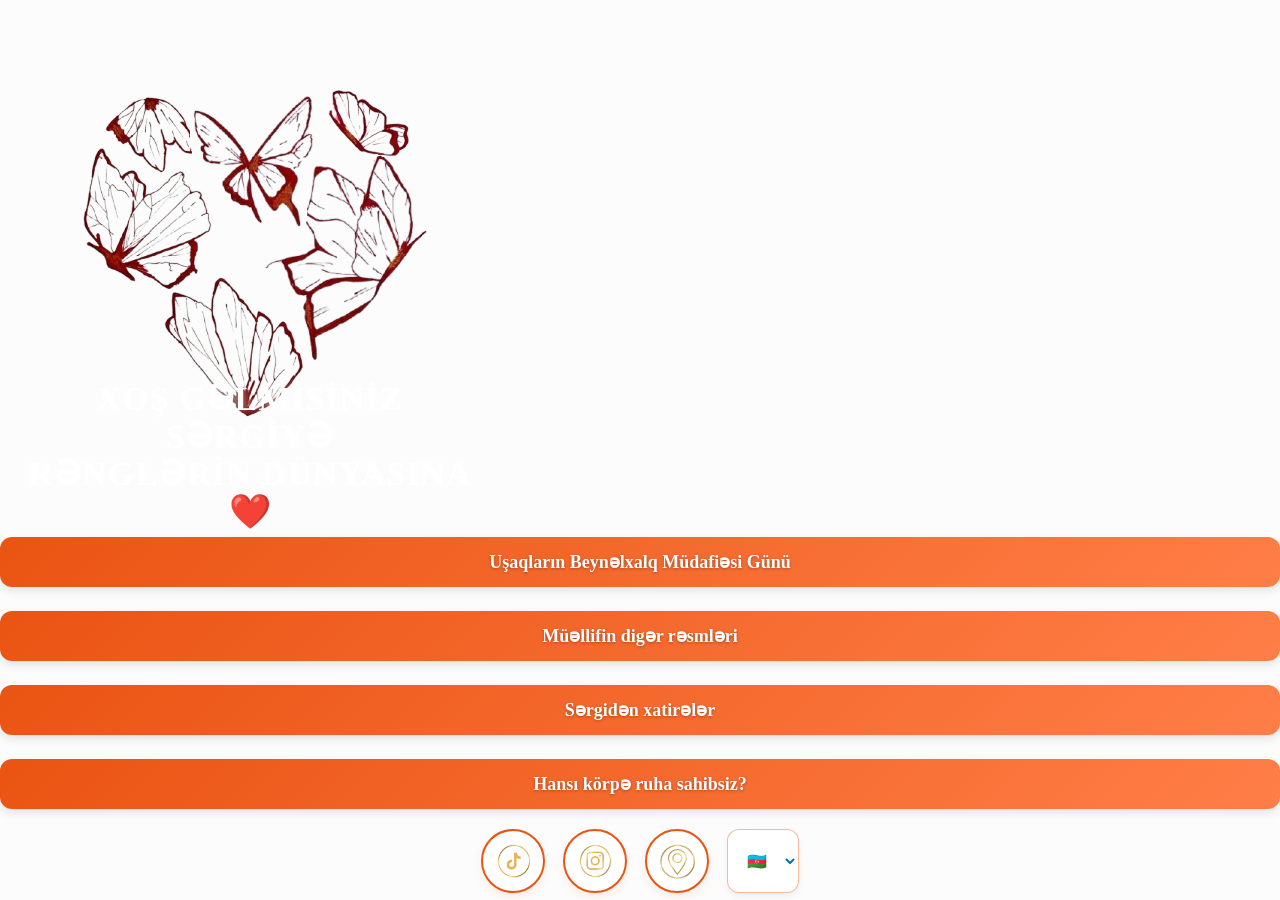
<file: index.html>
<!DOCTYPE html>
<html lang="az">
<head>
<meta charset="UTF-8">
<meta name="viewport" content="width=device-width, initial-scale=1.0">

<title>X.M</title>

<link href="https://fonts.googleapis.com/css2?family=Poppins:wght@400;700&display=swap" rel="stylesheet">
  <link rel="stylesheet" href="style.css">

</head>

<body>

<div class="container">

    <div class="heart h1"><img src="heart1.png" alt=""></div>
    <div class="heart h2"><img src="heart2.png" alt=""></div>
    <div class="heart h3"><img src="heart3.png" alt=""></div>
    <div class="heart h4"><img src="heart4.png" alt=""></div>
    <div class="heart h5"><img src="heart5.png" alt=""></div>
    <div class="heart h6"><img src="heart6.png" alt=""></div>

    <div class="text">
        <h1>Xoş gəlmisiniz<br>Sərgiyə<br>Rənglərin Dünyasına ❤️</h1>
    </div>

</div>

</div>
</div>

<div class="buttons">

<a href="iyun.html">
<button id="btn1">Uşaqların Beynəlxalq Müdafiəsi Günü</button>
</a>

<a href="muelif.html">
<button id="btn2">Müəllif haqqında</button>
</a>

<a href="xatireler.html">
<button id="btn3">Sərgidən xatirələr</button>
</a>

<a href="korpe.html">
<button id="btn4">Hansı körpə ruha sahibsiz?</button>
</a>

</div>

<div class="socials">

<a href="https://www.tiktok.com/@xayala.art?_r=1&_t=ZS-96BknG76rFV" target="_blank">
<img src="tiktok.png" alt="">
</a>

<a href="https://www.instagram.com/xayala.art?igsh=OG1kZXZlaGgyNGhz" target="_blank">
<img src="instagram.png" alt="">
</a>

<a href="https://maps.google.com/?q=Ata+Holding+Marneuli" target="_blank">
<img src="map.png" alt="">
</a>

<select id="langSelect"></select>

</div>

<script>

const languages = [
  { code: "az", flag: "🇦🇿" },
  { code: "en", flag: "🇬🇧" },
  { code: "ru", flag: "🇷🇺" },
  { code: "ge", flag: "🇬🇪" },
  { code: "hy", flag: "🇦🇲" }
];

const translations = {
  
  az: {
    title: "Geri Sayım",
    days: "Gün",
    hours: "Saat",
    minutes: "Dəqiqə",
    seconds: "Saniyə",
    
    btn1: "Uşaqların Beynəlxalq Müdafiəsi Günü",
    btn2: "Müəllifin digər rəsmləri",
    btn3: "Sərgidən xatirələr",
    btn4: "Hansı körpə ruha sahibsiz?"
  },
  
  en: {
    title: "Countdown",
    days: "Days",
    hours: "Hours",
    minutes: "Minutes",
    seconds: "Seconds",
    
    btn1: "International Children's Day",
    btn2: "Other artworks by the author",
    btn3: "Memories from the exhibition",
    btn4: "Which child spirit do you have?"
  },
  
  ru: {
    title: "Обратный отсчёт",
    days: "Дни",
    hours: "Часы",
    minutes: "Минуты",
    seconds: "Секунды",
    
    btn1: "Международный день защиты детей",
    btn2: "Другие работы автора",
    btn3: "Воспоминания с выставки",
    btn4: "Какой у тебя детский дух?"
  },
  
  ge: {
    title: "უკუთვლა",
    days: "დღე",
    hours: "საათი",
    minutes: "წუთი",
    seconds: "წამი",
    
    btn1: "ბავშვთა დაცვის საერთაშორისო დღე",
    btn2: "ავტორის სხვა ნამუშევრები",
    btn3: "გამოფენის მოგონებები",
    btn4: "რომელი ბავშვური სული გაქვს?"
  },
  
  hy: {
    title: "Հետհաշվարկ",
    days: "Օր",
    hours: "Ժամ",
    minutes: "Րոպե",
    seconds: "Վայրկյան",
    
    btn1: "Երեխաների պաշտպանության միջազգային օր",
    btn2: "Հեղինակի այլ նկարները",
    btn3: "Հիշողություններ ցուցահանդեսից",
    btn4: "Ի՞նչ մանկական հոգի ունես"
  }
  
};
const select = document.getElementById("langSelect");

languages.forEach(lang => {

  const option = document.createElement("option");

  option.value = lang.code;
  option.textContent = lang.flag;

  select.appendChild(option);

});

let savedLang = localStorage.getItem("lang") || "az";

if(!translations[savedLang]){
  savedLang = "az";
}

select.value = savedLang;

loadLanguage(savedLang);

select.addEventListener("change", () => {

  localStorage.setItem("lang", select.value);

  loadLanguage(select.value);

});

function loadLanguage(lang){

  
  document.getElementById("btn1").textContent =
  translations[lang].btn1;

  document.getElementById("btn2").textContent =
  translations[lang].btn2;

  document.getElementById("btn3").textContent =
  translations[lang].btn3;

  document.getElementById("btn4").textContent =
  translations[lang].btn4;

}
  
</script>

</body>
</html>
</file>
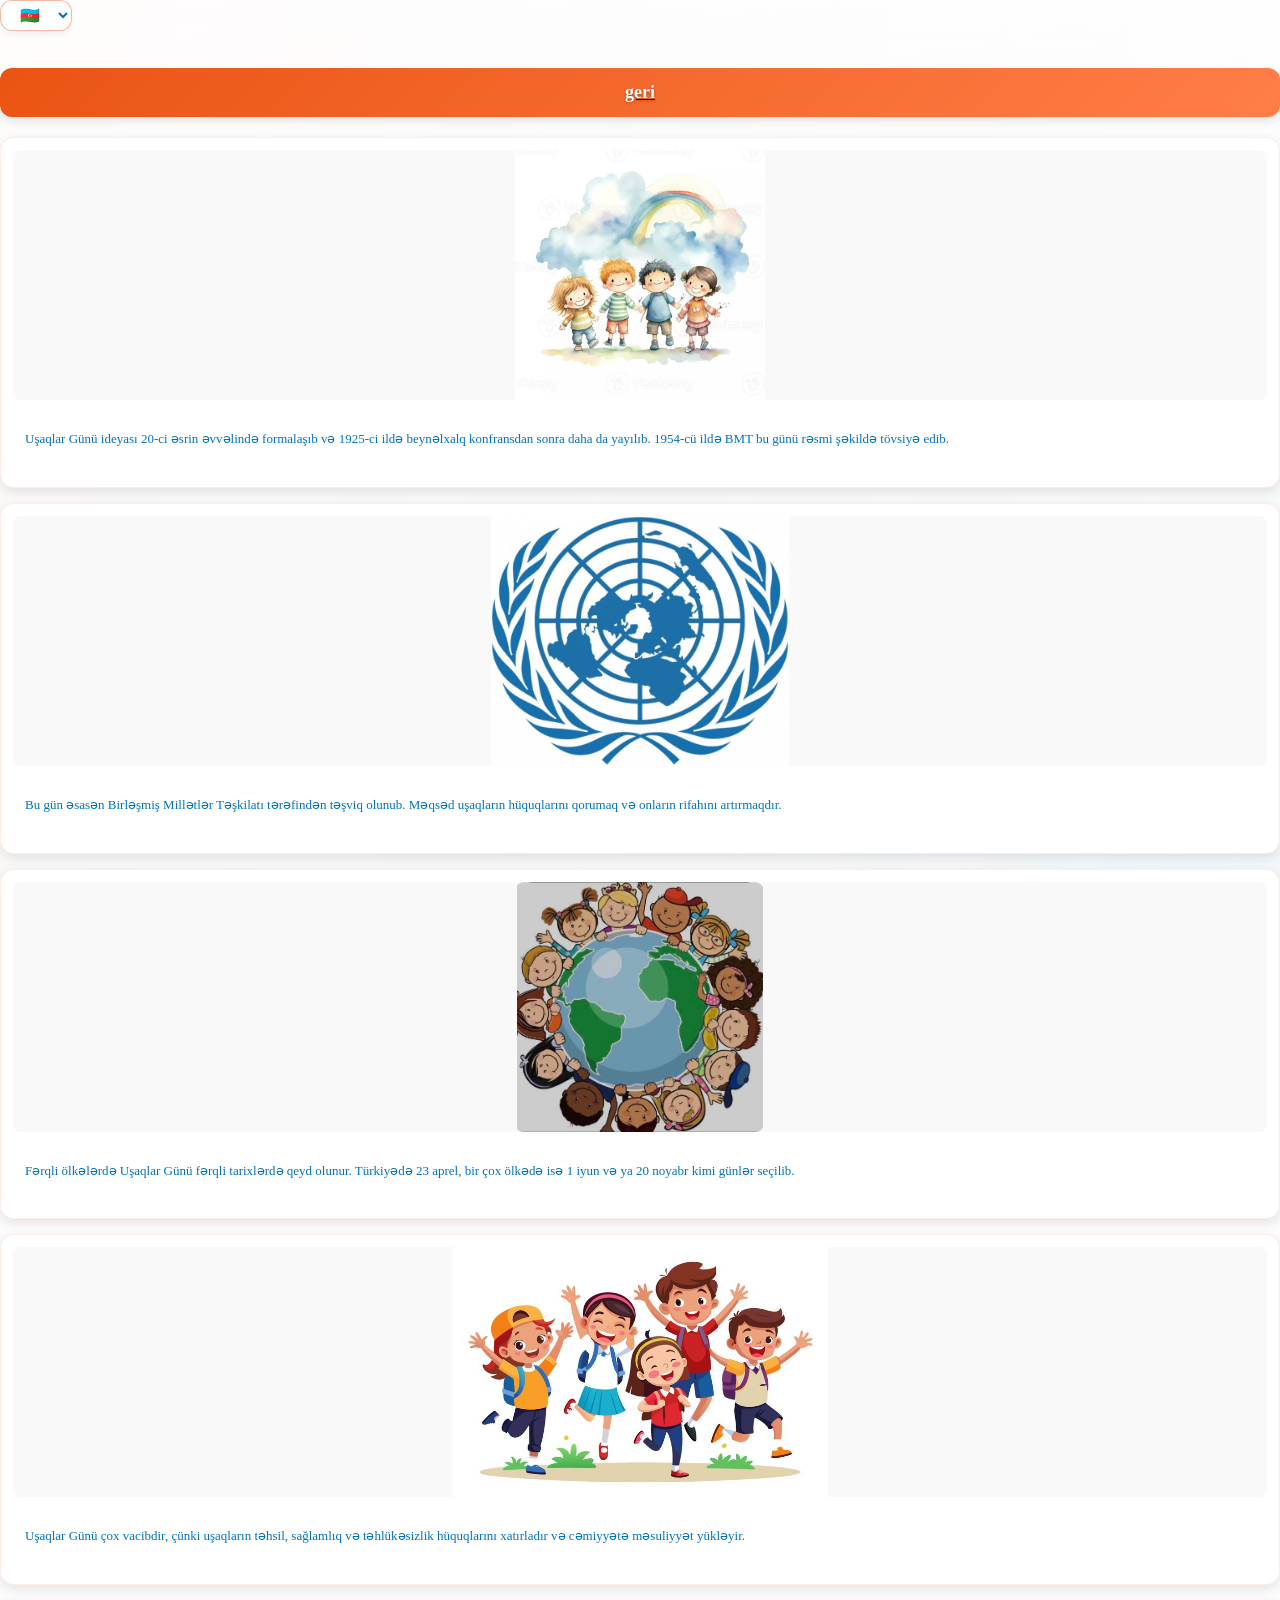
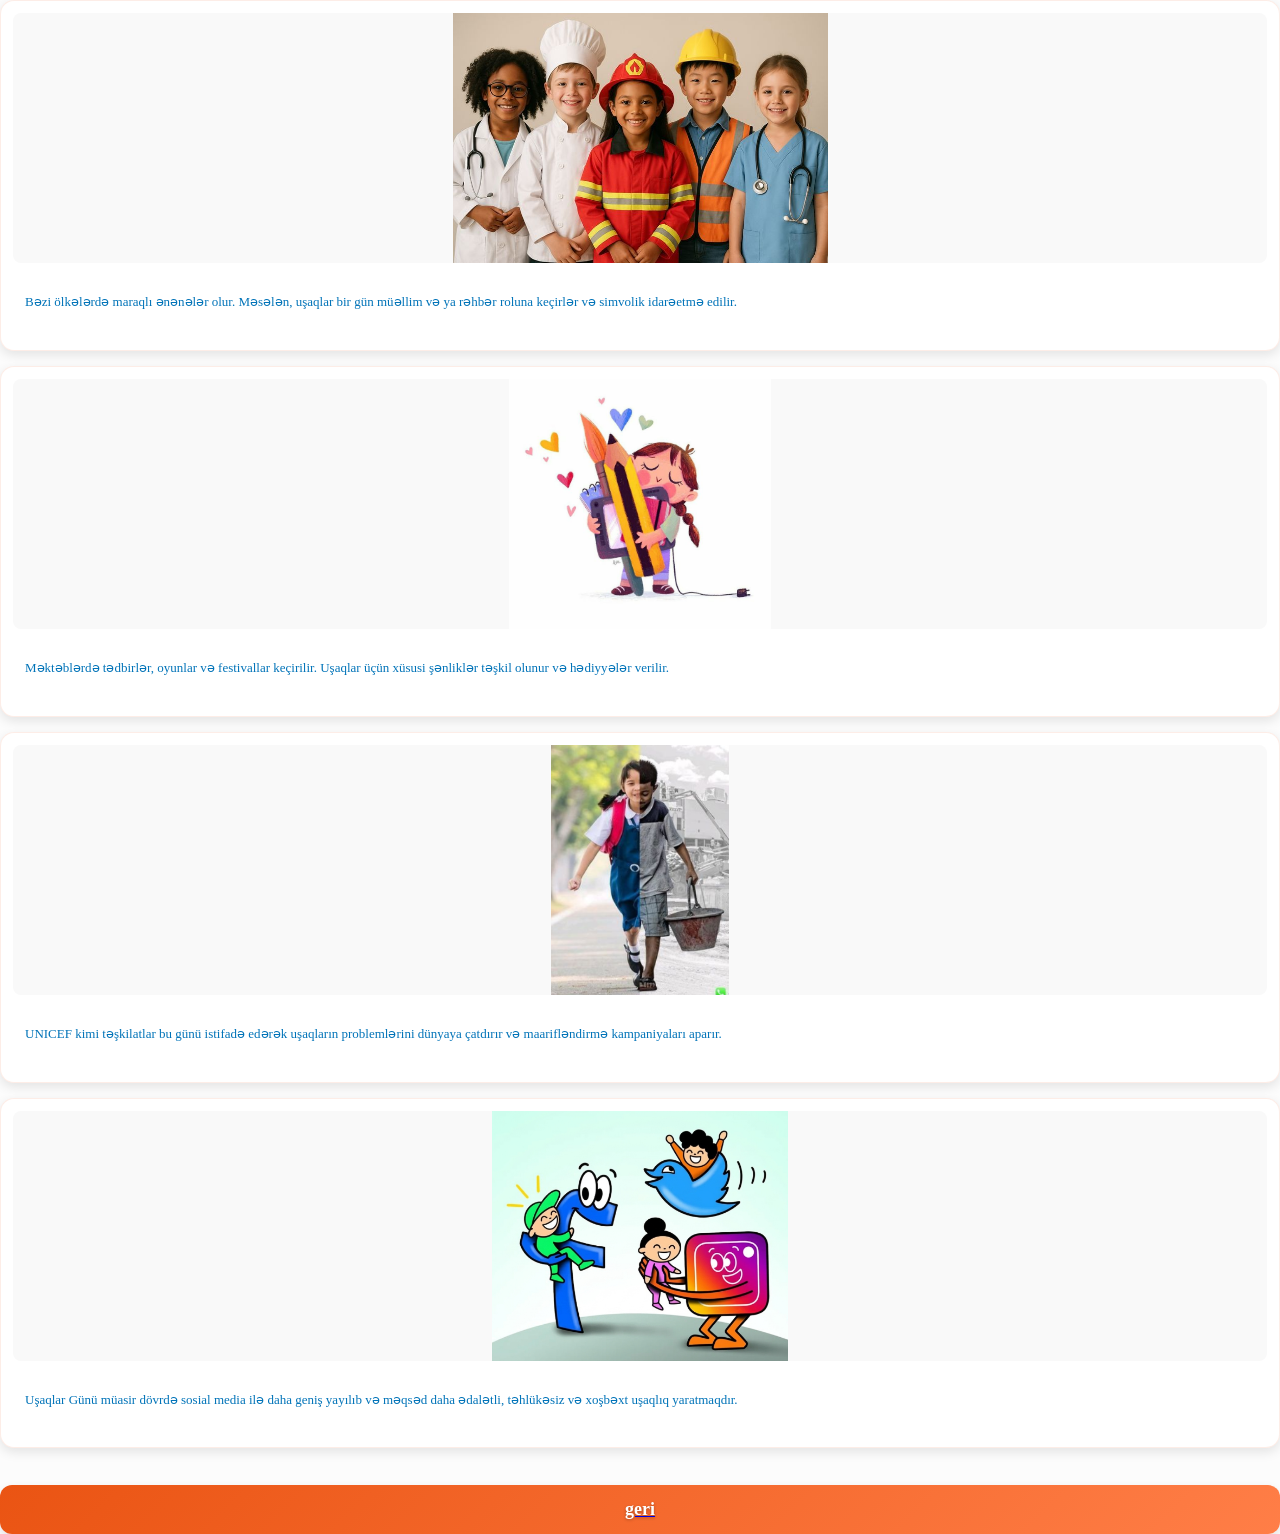
<file: iyun.html>
<!DOCTYPE html>
<html lang="en" > 

<head>
   <meta charset="UTF-8">
<meta http-equiv="X-UA-Compatible" content="IE=Edge">
<meta name="viewport" content="width=device-width, initial-scale=1">
<link href="https://fonts.googleapis.com/css2?family=Poppins:wght@400;700&display=swap" rel="stylesheet">
  <link rel="stylesheet" href="style.css">

</head>

<body>
   <div class="bg"></div>

<select id="langSelect"></select>
   <a class="buttons" href="index.html"><button>geri</button></a>
   
  <div class="album">
   
   <div class="item">
      <img src="iyun1.jpg" alt="">
      <p>Uşaqlar Günü ideyası 20-ci əsrin əvvəlində formalaşıb və 1925-ci ildə beynəlxalq konfransdan sonra daha da yayılıb. 1954-cü ildə BMT bu günü rəsmi şəkildə tövsiyə edib.</p>
   </div>
   
   <div class="item">
      <img src="iyun2.jpg" alt="">
      <p>Bu gün əsasən Birləşmiş Millətlər Təşkilatı tərəfindən təşviq olunub. Məqsəd uşaqların hüquqlarını qorumaq və onların rifahını artırmaqdır.</p>
   </div>
   
   <div class="item">
      <img src="iyun3.jpg" alt="">
      <p>Fərqli ölkələrdə Uşaqlar Günü fərqli tarixlərdə qeyd olunur. Türkiyədə 23 aprel, bir çox ölkədə isə 1 iyun və ya 20 noyabr kimi günlər seçilib.</p>
   </div>
   
   <div class="item">
      <img src="iyun4.jpg" alt="">
      <p>Uşaqlar Günü çox vacibdir, çünki uşaqların təhsil, sağlamlıq və təhlükəsizlik hüquqlarını xatırladır və cəmiyyətə məsuliyyət yükləyir.</p>
   </div>
   
   <div class="item">
      <img src="iyun5.jpg" alt="">
      <p>Bəzi ölkələrdə maraqlı ənənələr olur. Məsələn, uşaqlar bir gün müəllim və ya rəhbər roluna keçirlər və simvolik idarəetmə edilir.</p>
   </div>
   
   <div class="item">
      <img src="iyun6.jpg" alt="">
      <p>Məktəblərdə tədbirlər, oyunlar və festivallar keçirilir. Uşaqlar üçün xüsusi şənliklər təşkil olunur və hədiyyələr verilir.</p>
   </div>
   
   <div class="item">
      <img src="iyun7.jpg" alt="">
      <p>UNICEF kimi təşkilatlar bu günü istifadə edərək uşaqların problemlərini dünyaya çatdırır və maarifləndirmə kampaniyaları aparır.</p>
   </div>
   
   <div class="item">
      <img src="iyun8.jpg" alt="">
      <p>Uşaqlar Günü müasir dövrdə sosial media ilə daha geniş yayılıb və məqsəd daha ədalətli, təhlükəsiz və xoşbəxt uşaqlıq yaratmaqdır.</p>
   </div>
   
</div>
   <a class="buttons" href="index.html"><button>geri</button></a>

<script>

const languages = [
  { code: "az", flag: "🇦🇿" },
  { code: "en", flag: "🇬🇧" },
  { code: "ru", flag: "🇷🇺" },
  { code: "ge", flag: "🇬🇪" },
  { code: "hy", flag: "🇦🇲" }
];

const translations = {

  az: {
    back: "geri",

    text1: "Uşaqlar Günü ideyası 20-ci əsrin əvvəlində formalaşıb və 1925-ci ildə beynəlxalq konfransdan sonra daha da yayılıb. 1954-cü ildə BMT bu günü rəsmi şəkildə tövsiyə edib.",

    text2: "Bu gün əsasən Birləşmiş Millətlər Təşkilatı tərəfindən təşviq olunub. Məqsəd uşaqların hüquqlarını qorumaq və onların rifahını artırmaqdır.",

    text3: "Fərqli ölkələrdə Uşaqlar Günü fərqli tarixlərdə qeyd olunur. Türkiyədə 23 aprel, bir çox ölkədə isə 1 iyun və ya 20 noyabr kimi günlər seçilib.",

    text4: "Uşaqlar Günü çox vacibdir, çünki uşaqların təhsil, sağlamlıq və təhlükəsizlik hüquqlarını xatırladır və cəmiyyətə məsuliyyət yükləyir.",

    text5: "Bəzi ölkələrdə maraqlı ənənələr olur. Məsələn, uşaqlar bir gün müəllim və ya rəhbər roluna keçirlər və simvolik idarəetmə edilir.",

    text6: "Məktəblərdə tədbirlər, oyunlar və festivallar keçirilir. Uşaqlar üçün xüsusi şənliklər təşkil olunur və hədiyyələr verilir.",

    text7: "UNICEF kimi təşkilatlar bu günü istifadə edərək uşaqların problemlərini dünyaya çatdırır və maarifləndirmə kampaniyaları aparır.",

    text8: "Uşaqlar Günü müasir dövrdə sosial media ilə daha geniş yayılıb və məqsəd daha ədalətli, təhlükəsiz və xoşbəxt uşaqlıq yaratmaqdır."
  },

  en: {
    back: "back",

    text1: "The idea of Children's Day emerged in the early 20th century and became more widespread after an international conference in 1925. In 1954, the UN officially recommended this day.",

    text2: "This day was mainly promoted by the United Nations. Its goal is to protect children's rights and improve their well-being.",

    text3: "Children's Day is celebrated on different dates in different countries. In Turkey it is celebrated on April 23, while many countries choose June 1 or November 20.",

    text4: "Children's Day is very important because it reminds society about children's rights to education, health, and safety.",

    text5: "Some countries have interesting traditions. For example, children symbolically take the roles of teachers or leaders for one day.",

    text6: "Schools organize events, games, and festivals. Special celebrations and gifts are prepared for children.",

    text7: "Organizations such as UNICEF use this day to raise awareness about children's issues around the world.",

    text8: "Today, Children's Day has spread even more through social media, aiming to create a fairer, safer, and happier childhood."
  },

  ru: {
    back: "назад",

    text1: "Идея Дня детей появилась в начале XX века и получила распространение после международной конференции 1925 года. В 1954 году ООН официально рекомендовала этот день.",

    text2: "Этот день в основном продвигался Организацией Объединённых Наций. Его цель — защищать права детей и улучшать их благополучие.",

    text3: "День детей отмечается в разные даты в разных странах. В Турции — 23 апреля, а во многих странах — 1 июня или 20 ноября.",

    text4: "День детей очень важен, потому что напоминает обществу о правах детей на образование, здоровье и безопасность.",

    text5: "В некоторых странах существуют интересные традиции. Например, дети на один день символически становятся учителями или руководителями.",

    text6: "В школах проводятся мероприятия, игры и фестивали. Для детей организуются праздники и дарятся подарки.",

    text7: "Такие организации, как ЮНИСЕФ, используют этот день для привлечения внимания к проблемам детей во всём мире.",

    text8: "Сегодня День детей стал ещё популярнее благодаря социальным сетям, а цель — создать более справедливое, безопасное и счастливое детство."
  },

  ge: {
    back: "უკან",

    text1: "ბავშვთა დღის იდეა მე-20 საუკუნის დასაწყისში გაჩნდა და 1925 წლის საერთაშორისო კონფერენციის შემდეგ უფრო გავრცელდა. 1954 წელს გაერომ ოფიციალურად ურჩია ამ დღის აღნიშვნა.",

    text2: "ეს დღე ძირითადად გაერთიანებული ერების ორგანიზაციის მიერ იყო მხარდაჭერილი. მიზანია ბავშვთა უფლებების დაცვა და მათი კეთილდღეობის გაუმჯობესება.",

    text3: "ბავშვთა დღე სხვადასხვა ქვეყანაში სხვადასხვა თარიღზე აღინიშნება. თურქეთში 23 აპრილს, ხოლო ბევრ ქვეყანაში 1 ივნისს ან 20 ნოემბერს.",

    text4: "ბავშვთა დღე ძალიან მნიშვნელოვანია, რადგან ის საზოგადოებას ახსენებს ბავშვთა განათლების, ჯანმრთელობისა და უსაფრთხოების უფლებებს.",

    text5: "ზოგ ქვეყანაში საინტერესო ტრადიციები არსებობს. მაგალითად, ბავშვები ერთი დღით მასწავლებლების ან ლიდერების როლს ირგებენ.",

    text6: "სკოლებში ტარდება ღონისძიებები, თამაშები და ფესტივალები. ბავშვებისთვის ეწყობა სპეციალური ზეიმები და საჩუქრები.",

    text7: "UNICEF-ის მსგავსი ორგანიზაციები ამ დღეს იყენებენ ბავშვთა პრობლემებზე ცნობიერების ასამაღლებლად.",

    text8: "დღეს ბავშვთა დღე სოციალური მედიის საშუალებით კიდევ უფრო გავრცელდა და მიზანია უფრო სამართლიანი, უსაფრთხო და ბედნიერი ბავშვობის შექმნა."
  },

  hy: {
    back: "հետ",

    text1: "Երեխաների օրվա գաղափարը ձևավորվել է 20-րդ դարի սկզբին և ավելի լայն տարածում ստացել 1925 թվականի միջազգային համաժողովից հետո։ 1954 թվականին ՄԱԿ-ը պաշտոնապես առաջարկեց նշել այս օրը։",

    text2: "Այս օրը հիմնականում խթանվել է Միավորված ազգերի կազմակերպության կողմից։ Նպատակն է պաշտպանել երեխաների իրավունքները և բարելավել նրանց բարեկեցությունը։",

    text3: "Երեխաների օրը տարբեր երկրներում նշվում է տարբեր օրերի։ Թուրքիայում՝ ապրիլի 23-ին, իսկ շատ երկրներում՝ հունիսի 1-ին կամ նոյեմբերի 20-ին։",

    text4: "Երեխաների օրը շատ կարևոր է, քանի որ հիշեցնում է հասարակությանը երեխաների կրթության, առողջության և անվտանգության իրավունքների մասին։",

    text5: "Որոշ երկրներում կան հետաքրքիր ավանդույթներ։ Օրինակ՝ երեխաները մեկ օրով դառնում են ուսուցիչներ կամ ղեկավարներ։",

    text6: "Դպրոցներում կազմակերպվում են միջոցառումներ, խաղեր և փառատոններ։ Երեխաների համար կազմակերպվում են տոնակատարություններ և նվերներ։",

    text7: "UNICEF-ի նման կազմակերպությունները այս օրը օգտագործում են երեխաների խնդիրների մասին իրազեկվածությունը բարձրացնելու համար։",

    text8: "Այսօր Երեխաների օրը սոցիալական մեդիայի շնորհիվ ավելի լայն տարածում ունի և նպատակ ունի ստեղծել ավելի արդար, անվտանգ և երջանիկ մանկություն։"
  }

};

document.addEventListener("DOMContentLoaded", () => {

  const select = document.getElementById("langSelect");

  languages.forEach(lang => {

    const option = document.createElement("option");

    option.value = lang.code;
    option.textContent = lang.flag;

    select.appendChild(option);

  });

  const savedLang = localStorage.getItem("lang") || "az";

  select.value = savedLang;

  loadLanguage(savedLang);

  select.addEventListener("change", () => {

    localStorage.setItem("lang", select.value);

    loadLanguage(select.value);

  });

});

function loadLanguage(lang){

  const t = translations[lang];

  document.querySelectorAll(".buttons button").forEach(btn => {
    btn.textContent = t.back;
  });

  const texts = document.querySelectorAll(".item p");

  texts[0].textContent = t.text1;
  texts[1].textContent = t.text2;
  texts[2].textContent = t.text3;
  texts[3].textContent = t.text4;
  texts[4].textContent = t.text5;
  texts[5].textContent = t.text6;
  texts[6].textContent = t.text7;
  texts[7].textContent = t.text8;

}

</script>
</file>
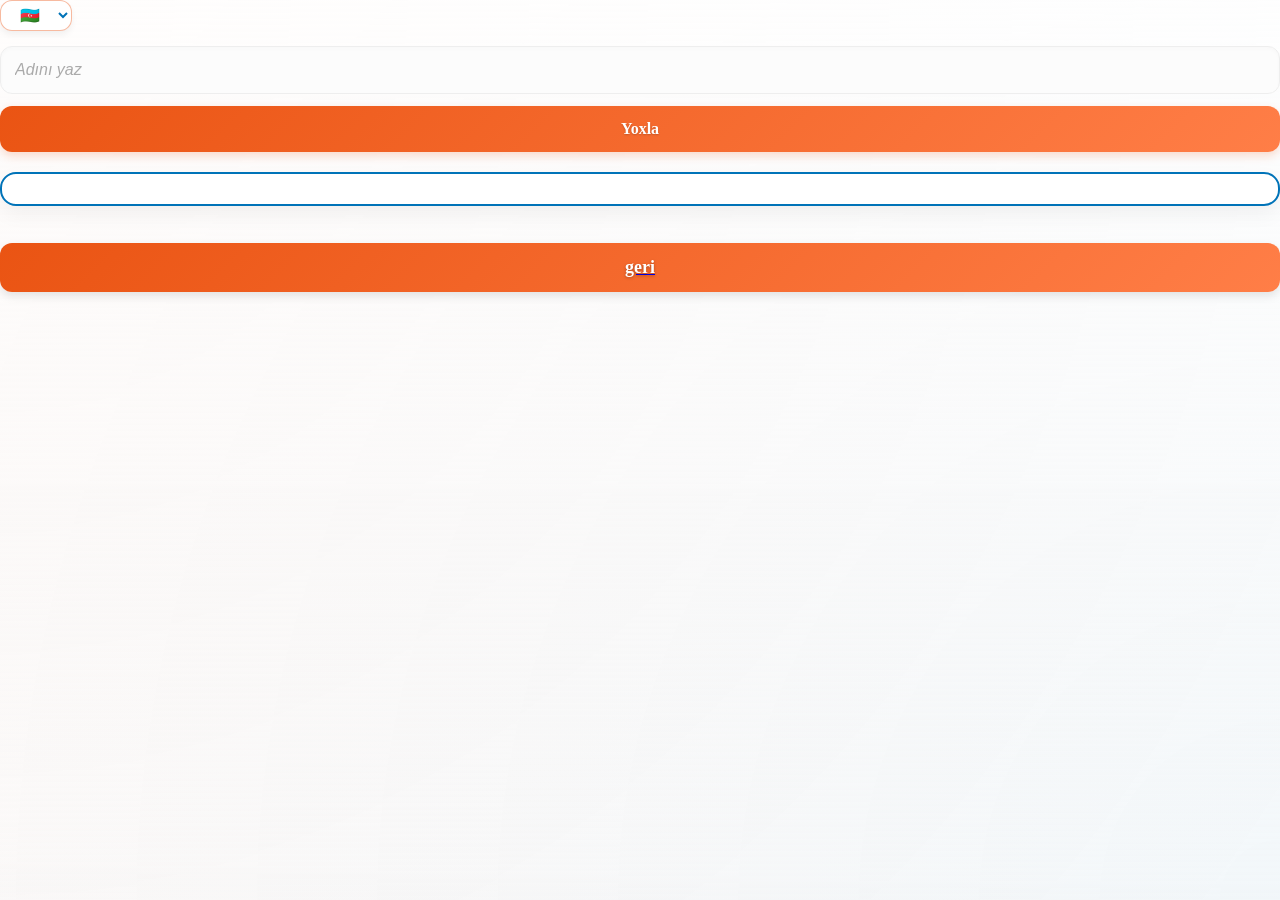
<file: korpe.html>
<!DOCTYPE html>
<html lang="en">

<head>
   
   <meta charset="UTF-8">
   <meta http-equiv="X-UA-Compatible" content="IE=Edge">
   <meta name="viewport" content="width=device-width, initial-scale=1">
   
   <link href="https://fonts.googleapis.com/css2?family=Poppins:wght@400;700&display=swap" rel="stylesheet">
   
   <link rel="stylesheet" href="style.css">
   
</head>

<body>
   
   <div class="bg"></div>
   
   <select id="langSelect"></select>
   
   <input id="name">
   
   <button id="checkBtn" onclick="check()"></button>
   
   <div id="result"></div>
   
   <a class="buttons" href="index.html">
      <button id="backBtn"></button>
   </a>
   
   <script>
      const languages = [
         { code: "az", flag: "🇦🇿" },
         { code: "en", flag: "🇬🇧" },
         { code: "ru", flag: "🇷🇺" },
         { code: "ge", flag: "🇬🇪" },
         { code: "hy", flag: "🇦🇲" }
      ];
      
      const images = [
         "korpe1.jpg",
         "korpe2.jpg",
         "korpe3.jpg",
         "korpe4.jpg",
         "korpe5.jpg",
         "korpe6.jpg",
         "korpe7.jpg",
         "korpe8.jpg",
         "korpe9.jpg",
         "korpe10.jpg"
      ];
      
      const translations = {
   
   az: {
      placeholder: "Adını yaz",
      button: "Yoxla",
      back: "geri",
      
      data: [
         
         "Maraqlı körpə ruhuna sahibsen. Hər şeyi araşdırmaq, hər detalın arxasındakı sirri öyrənmək istəyirsən. İnsanlar sadəcə baxanda sən hiss etməyə çalışırsan. İçində heç böyüməyən “niyə?” sualı var ✨",
         
         "Xəyalpərəst körpə ruhuna sahibsen. Bəzən reallıqdan çox öz qurduğun dünyada yaşayırsan. Mahnılar, gecə işıqları və buludlar sənə başqa kainat kimi gəlir ☁️🌙",
         
         "Yumşaq qəlbli körpə ruhuna sahibsen. İnsanların hisslərini çox dərindən anlayırsan. Birinə “necəsən?” deyəndə sadəcə söz üçün demirsən, həqiqətən maraqlanırsan 🧸",
         
         "Enerjili və dəli-dolu körpə ruhuna sahibsen. Sənin yanında həyat daha rəngli olur. Darıxdırıcı yerləri belə əyləncəyə çevirə bilirsən ⚡",
         
         "Köhnə ruhlu körpə ruhuna sahibsen. Sanki bu dövr sənə bir az yad gəlir. Yağışlı hava, köhnə musiqilər və sakit gecələr sənə qəribə bir huzur verir 🎞️",
         
         "Sirli körpə ruhuna sahibsen. İnsanlar səni tam anlaya bilmir çünki hər zaman içində gizli saxladığın başqa bir dünya var 🌌",
         
         "Yaradıcı körpə ruhuna sahibsen. Beynin heç vaxt susmur. Bir şəkil, bir musiqi və ya sadə bir söz belə səndə yeni ideyalar yaradır 🎨",
         
         "Romantik körpə ruhuna sahibsen. Kiçik detallardan mutlu ola bilirsən. Gecə lampaları, mesaj bildirimləri və gözəl sözlər sənin üçün çox şey ifadə edir ✨",
         
         "Güclü görünən amma içində həssas bir körpə gizlədən ruha sahibsen. İnsanlar səni sərt görsə də, əslində ən çox sən qırılırsan 🌧️",
         
         "Azad ruhlu körpə ruhuna sahibsen. Qaydalar içində sıxılırsan. Ruhun sanki davamlı yeni yerlər, yeni hisslər və yeni hekayələr axtarır 🕊️"
         
      ]
   },
   
   en: {
      placeholder: "Write your name",
      button: "Check",
      back: "back",
      
      data: [
         
         "You have a curious child spirit. You love exploring everything and discovering the secret behind every detail. When others simply look, you try to truly feel and understand. Deep inside you, the question “why?” never grows old ✨",
         
         "You have a dreamy child spirit. Sometimes you live more in the world you created than in reality itself. Songs, night lights, and clouds feel like another universe to you ☁️🌙",
         
         "You have a soft-hearted child spirit. You deeply understand people's emotions. When you ask someone “how are you?”, you genuinely care about the answer 🧸",
         
         "You have an energetic and chaotic child spirit. Life becomes more colorful around you. Even boring places can turn into fun when you're there ⚡",
         
         "You have an old-soul child spirit. It feels like this era doesn’t completely belong to you. Rainy weather, old music, and quiet nights give you a strange sense of peace 🎞️",
         
         "You have a mysterious child spirit. People can never fully understand you because there’s always another hidden world inside your mind 🌌",
         
         "You have a creative child spirit. Your mind never stays silent. A picture, a song, or even a simple word can inspire brand new ideas in you 🎨",
         
         "You have a romantic child spirit. Small details can make you truly happy. Night lamps, message notifications, and beautiful words mean a lot to you ✨",
         
         "You have a child spirit that looks strong outside but hides sensitivity inside. People may see you as tough, but in reality, you are the one who gets hurt the most 🌧️",
         
         "You have a free child spirit. Rules make you feel trapped. Your soul constantly searches for new places, new feelings, and new stories 🕊️"
         
      ]
   },
   
   ru: {
      placeholder: "Напиши своё имя",
      button: "Проверить",
      back: "назад",
      
      data: [
         
         "У тебя любопытная детская душа. Ты любишь всё исследовать и узнавать тайны за каждой деталью. Пока другие просто смотрят, ты пытаешься почувствовать и понять глубже ✨",
         
         "У тебя мечтательная детская душа. Иногда ты живёшь больше в своём воображаемом мире, чем в реальности. Музыка, ночные огни и облака кажутся тебе другой вселенной ☁️🌙",
         
         "У тебя мягкая и добрая детская душа. Ты очень тонко понимаешь чувства людей. Когда ты спрашиваешь «как ты?», тебе действительно важно услышать ответ 🧸",
         
         "У тебя энергичная и безумно весёлая детская душа. Рядом с тобой жизнь становится ярче. Даже скучные места превращаются в веселье ⚡",
         
         "У тебя душа старой души. Кажется, будто это время тебе немного чуждо. Дождь, старая музыка и тихие ночи приносят тебе особое спокойствие 🎞️",
         
         "У тебя загадочная детская душа. Люди не могут полностью понять тебя, потому что внутри тебя всегда скрыт другой мир 🌌",
         
         "У тебя творческая детская душа. Твой разум никогда не молчит. Картина, музыка или даже простое слово могут вдохновить тебя на новые идеи 🎨",
         
         "У тебя романтичная детская душа. Маленькие детали способны сделать тебя счастливым. Ночные лампы, уведомления и красивые слова значат для тебя очень многое ✨",
         
         "Ты выглядишь сильным человеком, но внутри скрываешь очень чувствительную детскую душу. Люди считают тебя жёстким, хотя именно ты ранишься сильнее всех 🌧️",
         
         "У тебя свободная детская душа. Правила заставляют тебя чувствовать себя в ловушке. Твоя душа постоянно ищет новые места, чувства и истории 🕊️"
         
      ]
   },
   
   ge: {
      placeholder: "შეიყვანე სახელი",
      button: "შემოწმება",
      back: "უკან",
      
      data: [
         
         "შენ ცნობისმოყვარე ბავშვური სული გაქვს. ყველაფრის გამოკვლევა და თითოეული დეტალის უკან დამალული საიდუმლოს გაგება გინდა ✨",
         
         "შენ მეოცნებე ბავშვური სული გაქვს. ზოგჯერ რეალობაზე მეტად შენს წარმოსახვით სამყაროში ცხოვრობ ☁️🌙",
         
         "შენ თბილი და ნაზი ბავშვური სული გაქვს. ადამიანების ემოციებს ძალიან ღრმად გრძნობ 🧸",
         
         "შენ ენერგიული და მხიარული ბავშვური სული გაქვს. შენთან ერთად ცხოვრება უფრო ფერადი ხდება ⚡",
         
         "შენ ძველი სულის მქონე ბავშვური სული გაქვს. წვიმიანი ამინდი და ძველი მუსიკა სიმშვიდეს განიჭებს 🎞️",
         
         "შენ იდუმალი ბავშვური სული გაქვს. ადამიანებს ბოლომდე არ ესმით შენი, რადგან შენში სხვა სამყარო იმალება 🌌",
         
         "შენ შემოქმედებითი ბავშვური სული გაქვს. შენი გონება არასდროს ჩერდება 🎨",
         
         "შენ რომანტიკული ბავშვური სული გაქვს. პატარა დეტალებიც კი დიდ ბედნიერებას განიჭებს ✨",
         
         "გარედან ძლიერად ჩანხარ, მაგრამ ძალიან მგრძნობიარე ხარ 🌧️",
         
         "შენ თავისუფალი ბავშვური სული გაქვს. წესები გაკავებს და შენი სული ახალ ადგილებსა და ისტორიებს ეძებს 🕊️"
         
      ]
   },
   
   hy: {
      placeholder: "Գրիր անունդ",
      button: "Ստուգել",
      back: "հետ",
      
      data: [
         
         "Դու ունես հետաքրքրասեր մանկական հոգի։ Դու սիրում ես բացահայտել ամեն ինչ և հասկանալ յուրաքանչյուր մանրուքի գաղտնիքը ✨",
         
         "Դու ունես երազկոտ մանկական հոգի։ Երբեմն դու ավելի շատ ապրում ես քո երևակայության աշխարհում, քան իրականության մեջ ☁️🌙",
         
         "Դու ունես նուրբ և բարի մանկական հոգի։ Դու խորապես հասկանում ես մարդկանց զգացմունքները 🧸",
         
         "Դու ունես էներգիայով լի և խենթ մանկական հոգի։ Քո կողքին կյանքը դառնում է ավելի գունավոր ⚡",
         
         "Դու ունես հին հոգով մանկական հոգի։ Անձրևոտ եղանակը և հին երաժշտությունը քեզ խաղաղություն են տալիս 🎞️",
         
         "Դու ունես խորհրդավոր մանկական հոգի։ Մարդիկ երբեք ամբողջությամբ չեն հասկանում քեզ 🌌",
         
         "Դու ունես ստեղծագործ մանկական հոգի։ Քո միտքը երբեք չի լռում 🎨",
         
         "Դու ունես ռոմանտիկ մանկական հոգի։ Փոքրիկ մանրուքներն անգամ կարող են քեզ երջանկացնել ✨",
         
         "Դու ուժեղ ես երևում, բայց ներսում շատ զգայուն ես 🌧️",
         
         "Դու ունես ազատ մանկական հոգի։ Քո հոգին միշտ նոր վայրեր և պատմություններ է փնտրում 🕊️"
         
      ]
   }
   
};
      const select = document.getElementById("langSelect");
      
      languages.forEach(lang => {
         
         const option = document.createElement("option");
         
         option.value = lang.code;
         option.textContent = lang.flag;
         
         select.appendChild(option);
         
      });
      
      let currentLang = localStorage.getItem("lang") || "az";
      
      if (!translations[currentLang]) {
         currentLang = "az";
      }
      
      select.value = currentLang;
      
      loadLanguage(currentLang);
      
      select.addEventListener("change", () => {
         
         currentLang = select.value;
         
         localStorage.setItem("lang", currentLang);
         
         loadLanguage(currentLang);
         
      });
      
      function loadLanguage(lang) {
         
         const t = translations[lang];
         
         document.getElementById("name").placeholder = t.placeholder;
         
         document.getElementById("checkBtn").textContent = t.button;
         
         document.getElementById("backBtn").textContent = t.back;
         
      }
      
      function getIndex(name, len) {
         
         let sum = 0;
         
         for (let i = 0; i < name.length; i++) {
            sum += name.charCodeAt(i);
         }
         
         return sum % len;
         
      }
      
      function check() {
         
         const name = document.getElementById("name").value.trim();
         
         if (!name) return;
         
         const index = getIndex(name.toLowerCase(), images.length);
         
         const text = translations[currentLang].data[index];
         
         document.getElementById("result").innerHTML = `
  
    <img src="${images[index]}"
    style="width:220px;border-radius:16px;margin-top:20px;">
    
    <p style="margin-top:15px;">
      ${name} → ${text}
    </p>
    
  `;
         
      }
   </script>
   
</body>

</html>
</file>
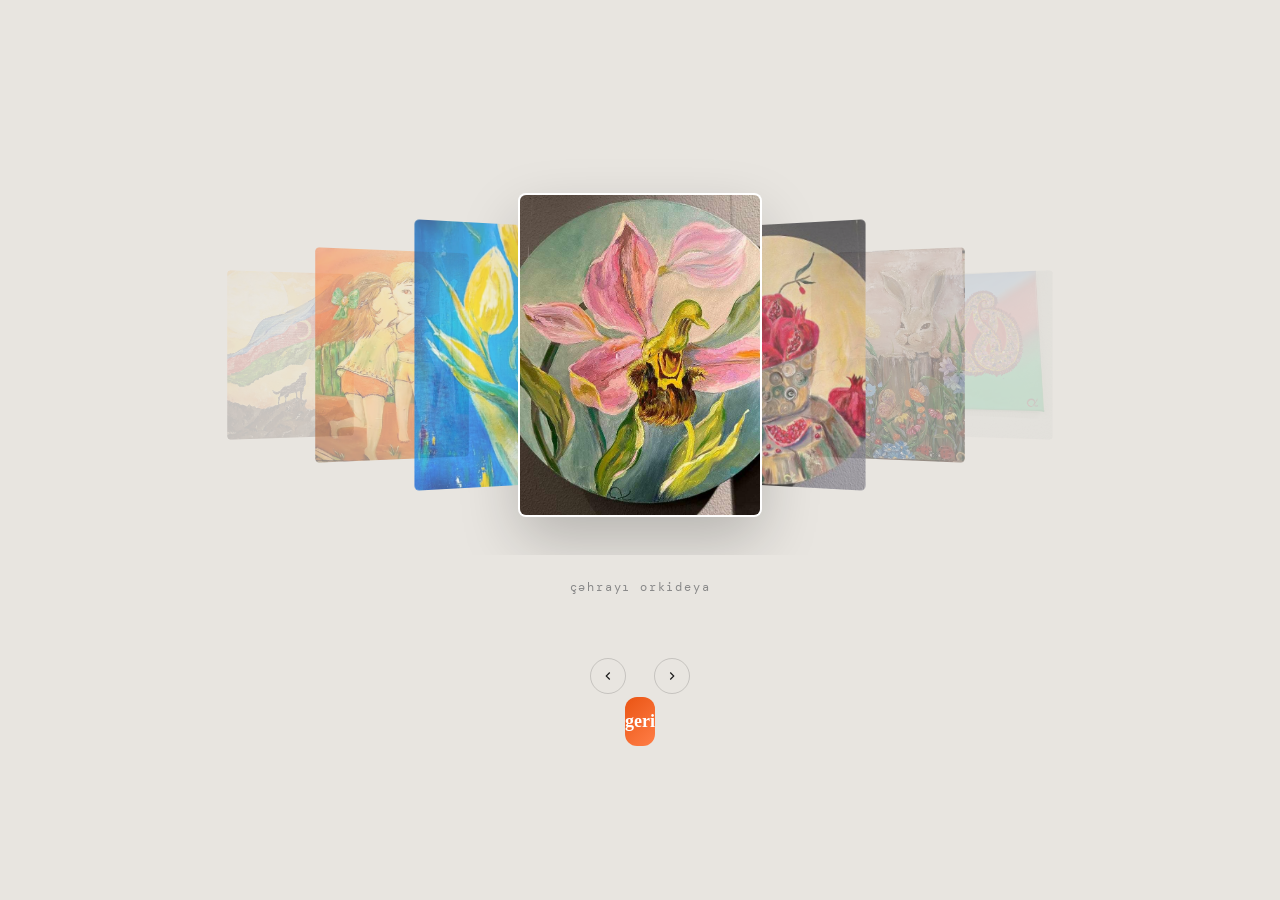
<file: muelif.html>
<!DOCTYPE html>
<html lang="en">
<head>
<meta charset="UTF-8">
<meta name="viewport" content="width=device-width, initial-scale=1.0">
<title>Tilted Carousel</title>
<style>
  @import url('https://fonts.googleapis.com/css2?family=DM+Serif+Display:ital@0;1&family=DM+Mono:wght@400;500&display=swap');

*, *::before, *::after {
  margin: 0;
  padding: 0;
  box-sizing: border-box;
}

:root {
  --bg: #e8e5e0;
  --fg: #1a1a1a;
  --muted: #888;
  --card-w: 240px;
  --card-h: 320px;
}

/* 🔒 GLOBAL FIX (mobile scroll + horizontal move fix) */
html, body {
  width: 100%;
  max-width: 100%;
  overflow-x: hidden;
  overscroll-behavior: none;
  touch-action: pan-y;
}

/* BODY */
body {
  background: var(--bg);
  color: var(--fg);
  min-height: 100dvh;
  display: flex;
  flex-direction: column;
  align-items: center;
  justify-content: center;
  font-family: 'DM Mono', monospace;
  user-select: none;
}

/* HEADER */
.header {
  text-align: center;
  margin-bottom: 48px;
}

.header .tag {
  font-size: 11px;
  letter-spacing: 0.3em;
  color: var(--muted);
  text-transform: uppercase;
  margin-bottom: 8px;
}

.header h1 {
  font-family: 'DM Serif Display', serif;
  font-size: clamp(40px, 7vw, 80px);
  font-weight: 400;
  color: #c0bdb7;
  line-height: 1;
}

/* STAGE */
.stage {
  position: relative;
  width: 100%;
  max-width: 100vw;
  height: calc(var(--card-h) + 80px);
  display: flex;
  align-items: center;
  justify-content: center;
  perspective: 1200px;
  overflow: hidden;
}

/* CARDS */
.card {
  position: absolute;
  width: var(--card-w);
  height: var(--card-h);
  border-radius: 6px;
  overflow: hidden;
  cursor: pointer;
  will-change: transform, opacity;
  transition: transform 0.65s cubic-bezier(0.76, 0, 0.24, 1),
              opacity 0.65s cubic-bezier(0.76, 0, 0.24, 1),
              box-shadow 0.65s ease;
}

.card img {
  width: 100%;
  height: 100%;
  object-fit: cover;
  display: block;
  pointer-events: none;
}

.card.active {
  box-shadow: 0 0 0 2px #fff, 0 24px 60px rgba(0,0,0,0.22);
}

/* CAPTION */
.caption {
  margin-top: 24px;
  text-align: center;
  height: 40px;
}

.caption .label {
  font-size: 12px;
  letter-spacing: 0.15em;
  color: var(--muted);
  text-transform: lowercase;
  opacity: 0;
  transform: translateY(6px);
  transition: 0.4s;
}

.caption .label.visible {
  opacity: 1;
  transform: translateY(0);
}

.caption .big-label {
  font-family: 'DM Serif Display', serif;
  font-size: clamp(22px, 4vw, 40px);
  font-style: italic;
  color: #c5c2bc;
  letter-spacing: 0.12em;
  text-transform: uppercase;
  opacity: 0;
  transform: translateY(4px);
  transition: 0.5s;
}

.caption .big-label.visible {
  opacity: 1;
  transform: translateY(0);
}

/* NAV */
.nav {
  display: flex;
  align-items: center;
  gap: 14px;
  margin-top: 36px;
}

.nav-btn {
  width: 36px;
  height: 36px;
  border: 1px solid rgba(0,0,0,0.15);
  border-radius: 50%;
  background: transparent;
  cursor: pointer;
  display: flex;
  align-items: center;
  justify-content: center;
  color: var(--fg);
}

.nav-btn:hover {
  background: var(--fg);
  color: var(--bg);
}

.nav-btn svg {
  width: 14px;
  height: 14px;
  stroke: currentColor;
  fill: none;
  stroke-width: 2;
}

/* DOTS */
.dot {
  width: 0px;
  height: 6px;
  border-radius: 50%;
  background: rgba(0, 0, 0, 0.2);
  cursor: pointer;
  transition: all 0.3s ease;
}

.dot.active {
  background: var(--fg);
  width: 0px;
  border-radius: 3px;
}
.buttons button {
  width: 100%;
  padding: 14px 0;
  border-radius: 12px;
  cursor: pointer;
  font-size: 18px;
  font-weight: bold;
  border: none;
  font-family: Georgia, serif;
  
}

/* orange buttons */
.buttons button:nth-child(odd) {
  background: linear-gradient(135deg, #EA5413, #FF7E47);
  color: white;
}

/* MOBILE */
@media (max-width: 768px) {
  :root {
    --card-w: 180px;
    --card-h: 240px;
  }

  .header {
    margin-bottom: 24px;
  }

  .stage {
    height: calc(var(--card-h) + 60px);
  }

  .buttons {
    width: min(320px, 90vw);
  }
}

@media (max-width: 480px) {
  :root {
    --card-w: 150px;
    --card-h: 210px;
  }

  .header h1 {
    font-size: 32px;
  }

  .buttons {
    width: 90vw;
  }
}
</style>
</head>
<body>


<div class="stage" id="stage"></div>

<div class="caption">
  <div class="label" id="smallLabel">—</div>
  <div class="big-label" id="bigLabel">—</div>
</div>

<div class="nav">
  <button class="nav-btn" id="prevBtn">
    <svg viewBox="0 0 24 24"><polyline points="15 18 9 12 15 6"/></svg>
  </button>
  <div class="dots" id="dots"></div>
  <button class="nav-btn" id="nextBtn">
    <svg viewBox="0 0 24 24"><polyline points="9 18 15 12 9 6"/></svg>
  </button>
</div>
   
   <a class="buttons" href="index.html">
      <button id="backBtn">geri</button>
   </a>

<script>
const SLIDES = [
  { src: 'resm1.jpg', label: 'Azadlıq Səsi'},
  { src: 'resm2.jpg', label: 'Uşaqlıq Məsumiyyəti'},
  { src: 'resm3.jpg', label: 'Bahar Enerjisi'},
  { src: 'resm4.jpg', label: 'Çəhrayı Orkideya'},
  { src: 'resm5.jpg', label: 'Bolluq Rəmzi'},
  { src: 'resm6.jpg', label: 'Dostlar Bağda'},
  { src: 'resm7.jpg', label: 'Odlar Yurdu'},
];

const N = SLIDES.length;
let active = 3;
let animating = false;

const stage     = document.getElementById('stage');
const dotsEl    = document.getElementById('dots');
const smallLbl  = document.getElementById('smallLabel');
const bigLbl    = document.getElementById('bigLabel');

// Build cards
const cards = SLIDES.map((s, i) => {
  const div = document.createElement('div');
  div.className = 'card';
  div.innerHTML = `<img src="${s.src}" alt="${s.label}" loading="lazy">`;
  div.addEventListener('click', () => goTo(i));
  stage.appendChild(div);
  return div;
});

// Build dots
SLIDES.forEach((_, i) => {
  const d = document.createElement('div');
  d.className = 'dot';
  d.addEventListener('click', () => goTo(i));
  dotsEl.appendChild(d);
});

// ── Layout ──────────────────────────────────────────
function layout(animate) {
  const cw = parseInt(getComputedStyle(document.documentElement).getPropertyValue('--card-w'));

  cards.forEach((card, i) => {
    let offset = i - active;
    // wrap around
    if (offset >  N / 2) offset -= N;
    if (offset < -N / 2) offset += N;

    const absOff = Math.abs(offset);

    // Only show -3 to +3
    const visible = absOff <= 3;
    const tx = offset * (cw * 0.58);
    // tilt: side cards rotated, active straight
    const ry = offset === 0 ? 0 : (offset > 0 ? -28 : 28);
    const scale = offset === 0 ? 1 : Math.max(0.62, 1 - absOff * 0.13);
    const tz = -absOff * 80;
    const opacity = offset === 0 ? 1 : Math.max(0, 1 - absOff * 0.28);

    card.style.transition = animate
      ? 'transform 0.65s cubic-bezier(0.76,0,0.24,1), opacity 0.65s ease, box-shadow 0.65s ease'
      : 'none';

    card.style.transform = `translateX(${tx}px) translateZ(${tz}px) rotateY(${ry}deg) scale(${scale})`;
    card.style.opacity   = visible ? opacity : 0;
    card.style.zIndex    = 100 - absOff;
    card.style.pointerEvents = visible ? 'auto' : 'none';
    card.classList.toggle('active', i === active);
  });

  // dots
  Array.from(dotsEl.children).forEach((d, i) => d.classList.toggle('active', i === active));

  // caption
  smallLbl.classList.remove('visible');
  bigLbl.classList.remove('visible');
  setTimeout(() => {
    smallLbl.textContent = SLIDES[active].label;
    bigLbl.textContent   = SLIDES[active].big;
    smallLbl.classList.add('visible');
    bigLbl.classList.add('visible');
  }, animate ? 180 : 0);
}

function goTo(idx) {
  if (animating) return;
  animating = true;
  active = ((idx % N) + N) % N;
  layout(true);
  setTimeout(() => animating = false, 680);
}

function next() { goTo(active + 1); }
function prev() { goTo(active - 1); }

document.getElementById('nextBtn').addEventListener('click', next);
document.getElementById('prevBtn').addEventListener('click', prev);

// Keyboard
document.addEventListener('keydown', e => {
  if (e.key === 'ArrowRight') next();
  if (e.key === 'ArrowLeft')  prev();
});

// Touch/swipe
let tx0 = 0;
document.addEventListener('touchstart', e => { tx0 = e.touches[0].clientX; });
document.addEventListener('touchend',   e => {
  const dx = e.changedTouches[0].clientX - tx0;
  if (Math.abs(dx) > 40) dx < 0 ? next() : prev();
});

// Drag on desktop
let drag = false, dragX = 0;
stage.addEventListener('mousedown', e => { drag = true; dragX = e.clientX; });
document.addEventListener('mouseup', e => {
  if (!drag) return;
  drag = false;
  const dx = e.clientX - dragX;
  if (Math.abs(dx) > 50) dx < 0 ? next() : prev();
});

// Init
layout(false);
</script>
</body>
</html>
</file>
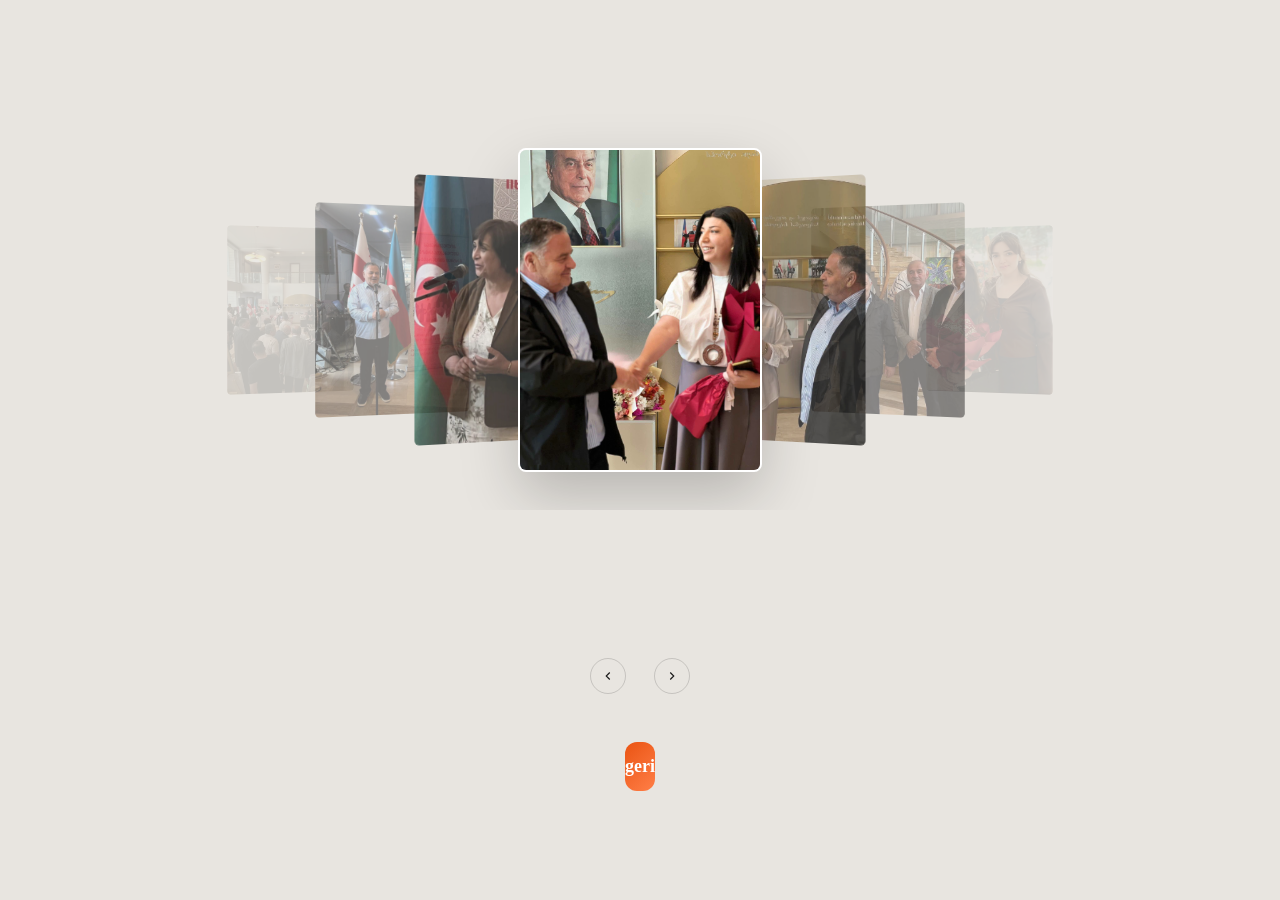
<file: xatireler.html>
<!DOCTYPE html>
<html lang="en">
<head>
<meta charset="UTF-8">
<meta name="viewport" content="width=device-width, initial-scale=1.0">
<title>Tilted Carousel</title>
<style>
   @import url('https://fonts.googleapis.com/css2?family=DM+Serif+Display:ital@0;1&family=DM+Mono:wght@400;500&display=swap');

*, *::before, *::after {
  margin: 0;
  padding: 0;
  box-sizing: border-box;
}

:root {
  --bg: #e8e5e0;
  --fg: #1a1a1a;
  --muted: #888;
  --card-w: 240px;
  --card-h: 320px;
}

/* 🔒 GLOBAL FIX (mobile scroll + horizontal move fix) */
html, body {
  width: 100%;
  max-width: 100%;
  overflow-x: hidden;
  overscroll-behavior: none;
  touch-action: pan-y;
}

/* BODY */
body {
  background: var(--bg);
  color: var(--fg);
  min-height: 100dvh;
  display: flex;
  flex-direction: column;
  align-items: center;
  justify-content: center;
  font-family: 'DM Mono', monospace;
  user-select: none;
}

/* HEADER */
.header {
  text-align: center;
  margin-bottom: 48px;
}

.header .tag {
  font-size: 11px;
  letter-spacing: 0.3em;
  color: var(--muted);
  text-transform: uppercase;
  margin-bottom: 8px;
}

.header h1 {
  font-family: 'DM Serif Display', serif;
  font-size: clamp(40px, 7vw, 80px);
  font-weight: 400;
  color: #c0bdb7;
  line-height: 1;
}

/* STAGE */
.stage {
  position: relative;
  width: 100%;
  max-width: 100vw;
  height: calc(var(--card-h) + 80px);
  display: flex;
  align-items: center;
  justify-content: center;
  perspective: 1200px;
  overflow: hidden;
}

/* CARDS */
.card {
  position: absolute;
  width: var(--card-w);
  height: var(--card-h);
  border-radius: 6px;
  overflow: hidden;
  cursor: pointer;
  will-change: transform, opacity;
  transition: transform 0.65s cubic-bezier(0.76, 0, 0.24, 1),
              opacity 0.65s cubic-bezier(0.76, 0, 0.24, 1),
              box-shadow 0.65s ease;
}

.card img {
  width: 100%;
  height: 100%;
  object-fit: cover;
  display: block;
  pointer-events: none;
}

.card.active {
  box-shadow: 0 0 0 2px #fff, 0 24px 60px rgba(0,0,0,0.22);
}

/* CAPTION */
.caption {
  margin-top: 24px;
  text-align: center;
  height: 40px;
}

.caption .label {
  font-size: 12px;
  letter-spacing: 0.15em;
  color: var(--muted);
  text-transform: lowercase;
  opacity: 0;
  transform: translateY(6px);
  transition: 0.4s;
}

.caption .label.visible {
  opacity: 1;
  transform: translateY(0);
}

.caption .big-label {
  font-family: 'DM Serif Display', serif;
  font-size: clamp(22px, 4vw, 40px);
  font-style: italic;
  color: #c5c2bc;
  letter-spacing: 0.12em;
  text-transform: uppercase;
  opacity: 0;
  transform: translateY(4px);
  transition: 0.5s;
}

.caption .big-label.visible {
  opacity: 1;
  transform: translateY(0);
}

/* NAV */
.nav {
  display: flex;
  align-items: center;
  gap: 14px;
  margin-top: 36px;
}

.nav-btn {
  width: 36px;
  height: 36px;
  border: 1px solid rgba(0,0,0,0.15);
  border-radius: 50%;
  background: transparent;
  cursor: pointer;
  display: flex;
  align-items: center;
  justify-content: center;
  color: var(--fg);
}

.nav-btn:hover {
  background: var(--fg);
  color: var(--bg);
}

.nav-btn svg {
  width: 14px;
  height: 14px;
  stroke: currentColor;
  fill: none;
  stroke-width: 2;
}

/* DOTS */
.dot {
  width: 0px;
  height: 6px;
  border-radius: 50%;
  background: rgba(0, 0, 0, 0.2);
  cursor: pointer;
  transition: all 0.3s ease;
}

.dot.active {
  background: var(--fg);
  width: 0px;
  border-radius: 3px;
}
.buttons button {
  width: 100%;
  padding: 14px 0;
  border-radius: 12px;
  cursor: pointer;
  font-size: 18px;
  font-weight: bold;
  border: none;
  font-family: Georgia, serif;
  
}

/* orange buttons */
.buttons button:nth-child(odd) {
  background: linear-gradient(135deg, #EA5413, #FF7E47);
  color: white;
}

/* MOBILE */
@media (max-width: 768px) {
  :root {
    --card-w: 180px;
    --card-h: 240px;
  }

  .header {
    margin-bottom: 24px;
  }

  .stage {
    height: calc(var(--card-h) + 60px);
  }

  .buttons {
    width: min(320px, 90vw);
  }
}

@media (max-width: 480px) {
  :root {
    --card-w: 150px;
    --card-h: 210px;
  }

  .header h1 {
    font-size: 32px;
  }

  .buttons {
    width: 90vw;
  }
}
</style>
</head>
<body>


<div class="stage" id="stage"></div>

<div class="caption">
  <div class="label" id="smallLabel">—</div>
  <div class="big-label" id="bigLabel">—</div>
</div>

<div class="nav">
  <button class="nav-btn" id="prevBtn">
    <svg viewBox="0 0 24 24"><polyline points="15 18 9 12 15 6"/></svg>
  </button>
  <div class="dots" id="dots"></div>
  <button class="nav-btn" id="nextBtn">
    <svg viewBox="0 0 24 24"><polyline points="9 18 15 12 9 6"/></svg>
  </button>
</div>
   
   <a class="buttons" href="index.html">
      <button id="backBtn">geri</button>
   </a>

<script>
const SLIDES = [
  { src: 'xatire1.jpg' },
  { src: 'xatire2.jpg' },
  { src: 'xatire3.jpg' },
  { src: 'xatire4.jpg' },
  { src: 'xatire5.jpg' },
  { src: 'xatire6.jpg' },
  { src: 'xatire7.jpg' },
  { src: 'xatire8.jpg' },
  { src: 'xatire9.jpg' },
  { src: 'xatire10.jpg' },
  { src: 'xatire11.jpg' },
  { src: 'xatire12.jpg' },
  { src: 'xatire13.jpg' },
  { src: 'xatire14.jpg' },
  { src: 'xatire15.jpg' },
  { src: 'xatire16.jpg' },
  { src: 'xatire17.jpg' },
  { src: 'xatire18.jpg' },
  { src: 'xatire19.jpg' },
  { src: 'xatire20.jpg' },
  { src: 'xatire21.jpg' },
  { src: 'xatire22.jpg' }
];

const N = SLIDES.length;
let active = 3;
let animating = false;

const stage     = document.getElementById('stage');
const dotsEl    = document.getElementById('dots');
const smallLbl  = document.getElementById('smallLabel');
const bigLbl    = document.getElementById('bigLabel');

// Build cards
const cards = SLIDES.map((s, i) => {
  const div = document.createElement('div');
  div.className = 'card';
  div.innerHTML = `<img src="${s.src}" alt="${s.label}" loading="lazy">`;
  div.addEventListener('click', () => goTo(i));
  stage.appendChild(div);
  return div;
});

// Build dots
SLIDES.forEach((_, i) => {
  const d = document.createElement('div');
  d.className = 'dot';
  d.addEventListener('click', () => goTo(i));
  dotsEl.appendChild(d);
});

// ── Layout ──────────────────────────────────────────
function layout(animate) {
  const cw = parseInt(getComputedStyle(document.documentElement).getPropertyValue('--card-w'));

  cards.forEach((card, i) => {
    let offset = i - active;
    // wrap around
    if (offset >  N / 2) offset -= N;
    if (offset < -N / 2) offset += N;

    const absOff = Math.abs(offset);

    // Only show -3 to +3
    const visible = absOff <= 3;
    const tx = offset * (cw * 0.58);
    // tilt: side cards rotated, active straight
    const ry = offset === 0 ? 0 : (offset > 0 ? -28 : 28);
    const scale = offset === 0 ? 1 : Math.max(0.62, 1 - absOff * 0.13);
    const tz = -absOff * 80;
    const opacity = offset === 0 ? 1 : Math.max(0, 1 - absOff * 0.28);

    card.style.transition = animate
      ? 'transform 0.65s cubic-bezier(0.76,0,0.24,1), opacity 0.65s ease, box-shadow 0.65s ease'
      : 'none';

    card.style.transform = `translateX(${tx}px) translateZ(${tz}px) rotateY(${ry}deg) scale(${scale})`;
    card.style.opacity   = visible ? opacity : 0;
    card.style.zIndex    = 100 - absOff;
    card.style.pointerEvents = visible ? 'auto' : 'none';
    card.classList.toggle('active', i === active);
  });

  // dots
  Array.from(dotsEl.children).forEach((d, i) => d.classList.toggle('active', i === active));

  // caption
  smallLbl.classList.remove('visible');
  bigLbl.classList.remove('visible');
  setTimeout(() => {
    smallLbl.textContent = SLIDES[active].label;
    bigLbl.textContent   = SLIDES[active].big;
    smallLbl.classList.add('visible');
    bigLbl.classList.add('visible');
  }, animate ? 180 : 0);
}

function goTo(idx) {
  if (animating) return;
  animating = true;
  active = ((idx % N) + N) % N;
  layout(true);
  setTimeout(() => animating = false, 680);
}

function next() { goTo(active + 1); }
function prev() { goTo(active - 1); }

document.getElementById('nextBtn').addEventListener('click', next);
document.getElementById('prevBtn').addEventListener('click', prev);

// Keyboard
document.addEventListener('keydown', e => {
  if (e.key === 'ArrowRight') next();
  if (e.key === 'ArrowLeft')  prev();
});

// Touch/swipe
let tx0 = 0;
document.addEventListener('touchstart', e => { tx0 = e.touches[0].clientX; });
document.addEventListener('touchend',   e => {
  const dx = e.changedTouches[0].clientX - tx0;
  if (Math.abs(dx) > 40) dx < 0 ? next() : prev();
});

// Drag on desktop
let drag = false, dragX = 0;
stage.addEventListener('mousedown', e => { drag = true; dragX = e.clientX; });
document.addEventListener('mouseup', e => {
  if (!drag) return;
  drag = false;
  const dx = e.clientX - dragX;
  if (Math.abs(dx) > 50) dx < 0 ? next() : prev();
});

// Init
layout(false);
</script>
</body>
</html>
</file>
<file: style.css>
body {
  margin: 0;
  min-height: 100vh;
  font-family: 'Georgia', serif;
  background-color: #fcfcfc; /* Təmiz ağ fon */
  -webkit-user-select: none;
  user-select: none;
}

.bg {
  position: fixed;
  top: 0; left: 0;
  width: 100%; height: 100%;
  /* Afişadakı rəngləri xatırladan yumşaq gradient fon */
  background: radial-gradient(circle at top left, rgba(234, 84, 19, 0.05), transparent),
              radial-gradient(circle at bottom right, rgba(0, 115, 184, 0.05), transparent);
  z-index: -2;
}

.bg::before {
  content: "";
  position: absolute;
  inset: 0;
  background: linear-gradient(to bottom, rgba(255,255,255,0.8), rgba(255,255,255,0.2));
}
/* Ana konteyner */
.container{
    position:relative;
    width:90vw;
    max-width:500px;
    aspect-ratio:1;
    display:flex;
    justify-content:center;
    align-items:center;
}

.heart{
    position:absolute;
    animation:pulse 3s ease-in-out infinite;
}

.heart img{
    width:100%;
    height:100%;
    object-fit:contain;
}
.h1{ animation-delay:0s; }
.h2{ animation-delay:0.3s; }
.h3{ animation-delay:0.6s; }
.h4{ animation-delay:0.9s; }
.h5{ animation-delay:1.2s; }
.h6{ animation-delay:1.5s; }



@keyframes pulse{
    0%,100%{
        transform:scale(1);
    }
    50%{
        transform:scale(1.08);
    }
}

.text{
position:absolute;
bottom:-60px; /* ürəklərin altında */
left:50%;
transform:translateX(-50%);
z-index:10;
text-align:center;
font-weight:bold;
padding:10px;
width:90%;
}

.text h1{
font-size:clamp(18px,4vw,34px);
line-height:1.2;
animation:rainbowText 6s linear infinite;
text-shadow:0 0 10px rgba(255,255,255,.8);
}

@keyframes rainbowText{
0%{
color:#ff69b4; /* çəhrayı */
}
25%{
color:#4dabff; /* mavi */
}
50%{
color:#ffd43b; /* sarı */
}
75%{
color:#51cf66; /* yaşıl */
}
100%{
color:#ff69b4; /* yenə çəhrayı */
}
}
.text h1{
    font-size:clamp(18px,4vw,34px);
    line-height:1.1;
    animation:rainbowText 6s linear infinite,
              textPulse 2s ease-in-out infinite;
}

@keyframes textPulse{
    0%,100%{
        transform:scale(1);
    }
    50%{
        transform:scale(1.08);
    }
}

/* Başlıq */
h1 {
  margin-bottom: 20px;
  color: #fff; /* Afişadakı narıncı */
  font-family: 'Georgia', serif;
  text-transform: uppercase;
  letter-spacing: 1px;
  font-weight: 900;
  font-size: 22px;
}

/* DƏYİŞİKLİK BURADADIR: 
   .box-ların ana elementinə (parent) bu xüsusiyyətləri veririk 
*/
.timer { 
  display: flex;
  justify-content: center;
  gap: 8px; /* qutular arası məsafə */
  width: 100%;
}

/* Timer qutuları */
.box {
  flex: 1; /* bütün qutular eyni ölçüdə olur */
  padding: 12px 5px;
  border-radius: 12px;
  background: #ffffff;
  border: 1px solid #f0f0f0;
  box-shadow: 0 4px 6px rgba(0, 0, 0, 0.05);
  
  /* Qutunun daxilində rəqəm və sözü alt-alta mərkəzləmək üçün */
  display: flex;
  flex-direction: column;
  align-items: center;
}

/* Rəqəmlər (31, 11 və s.) */
.number {
  font-size: 24px; /* yan-yana sığması üçün bir az kiçiltdik */
  font-weight: bold;
  color: #0073B8; /* Afişadakı göy */
  line-height: 1;
}

/* "Gün, Saat" yazıları üçün əlavə (əgər klasınız varsa) */
.label {
  font-size: 10px;
  color: #777;
  text-transform: uppercase;
  margin-top: 4px;
  
}

/* mobil optimizasiya */
@media (max-width: 500px) {
  .number {
    font-size: 22px;
  }
}
/* 🔥 Düymələr bloku */
.buttons {
  margin-top: 25px;
  display: flex;
  flex-direction: column;
  gap: 12px;
  width: 100%;
}

.buttons button {
  width: 100%;
  padding: 14px 0;
  border-radius: 12px;
  cursor: pointer;
  font-size: 18px;
  font-weight: bold;
  transition: 0.3s ease;
  border: none;
  font-family: 'Georgia', serif; /* Afişadakı serif yazı növünə uyğun */
  box-shadow: 0 4px 10px rgba(0, 0, 0, 0.1);
}

/* 1, 3, 5-ci düymələr -> Afişadakı NARINCI tonu */
.buttons button:nth-child(odd) {
  background: linear-gradient(135deg, #EA5413, #FF7E47);
  color: white;
  text-shadow: 0 1px 3px rgba(0, 0, 0, 0.3);
}


/* Hover effekti */
.buttons button:hover {
  transform: scale(1.02);
  filter: brightness(1.1);
  box-shadow: 0 6px 15px rgba(0, 0, 0, 0.15);
}

/* 🔥 Sosial Media İkonları */
.socials {
  margin-top: 20px;
  display: flex;
  justify-content: center;
  gap: 18px;
}

.socials a {
  width: 60px;
  height: 60px;
  display: flex;
  justify-content: center;
  align-items: center;
  border-radius: 50%; /* Daha yumşaq, dairəvi görünüş */
  background: white;
  border: 2px solid #EA5413; /* Narıncı kənar xətti */
  box-shadow: 0 4px 8px rgba(234, 84, 19, 0.1);
  transition: 0.3s ease;
}

.socials img {
  width: 35px;
  height: 35px;
  /* Əgər ikonların rəngini dəyişmək istəsəniz filter istifadə edə bilərsiz */
}

.socials a:hover {
  transform: translateY(-5px);
  background-color: #fdf2ee; /* Çox açıq narıncı fon */
  box-shadow: 0 6px 12px rgba(234, 84, 19, 0.2);
}

/* 🔥 Qeydiyyat (Attend) düymələri */
.attend {
  display: flex;
  gap: 12px;
  margin-top: 20px;
}

.attend button {
  flex: 1;
  padding: 12px;
  border-radius: 12px;
  cursor: pointer;
  font-size: 15px;
  font-weight: 600;
  transition: 0.3s ease;
  background: #f8f9fa;
  border: 1px solid #ddd;
  color: #333;
}

.attend button:hover {
  background: #eee;
  border-color: #EA5413;
  color: #EA5413;
}


/* 1 iyun */
.album {
  grid-template-columns: repeat(auto-fit, minmax(160px, 1fr));
  gap: 15px;
  margin-top: 20px;
  flex-direction: column;
  display: flex;
}

.item {
  gap: 15px;
  padding: 12px;
  /* Şəkil əvəzinə təmiz ağ fon */
  background-color: #ffffff;
  background-image: none;
  border-radius: 14px;
  overflow: hidden;
  text-align: center;
  
  /* Bənövşəyi kölgə əvəzinə yüngül boz kölgə */
  box-shadow: rgba(0, 0, 0, 0.1) 0px 4px 12px;
  /* Narıncı incə kənar xətti */
  border: 1px solid rgba(234, 84, 19, 0.1);
}

.item img {
  width: 100%;
  height: auto;       /* Hündürlüyü sabit saxlamırıq ki, şəkil sıxılmasın */
  max-height: 250px;  /* Şəkil həddindən artıq böyükdürsə, maksimum hündürlük qoyuruq */
  object-fit: contain; /* Şəkli kəsmir, çərçivəyə tam sığdırır */
  border-radius: 8px;
  background-color: #f9f9f9; /* Şəkil tam sığanda kənarlarda qalan boşluq üçün yüngül rəng */
}

.item p {
  padding: 12px;
  font-size: 13px;
  line-height: 1.6;
  /* Qızılı əvəzinə afişadakı Göy rəng */
  color: #0073B8;
  /* Bənövşəyi tekst kölgəsi silindi */
  text-shadow: none;
  text-align: justify;
  /* TT Ramillas əvəzinə klassik Georgia */
  font-family: 'Georgia', serif;
}

/* select dizaynı */
/* ===== DİL SEÇİMİ (langSelect) ===== */
#langSelect {
  padding: 5px 15px;
  border-radius: 12px;
  
  /* Afişadakı narıncı rəngdə incə kənar xətti */
  border: 1px solid rgba(234, 84, 19, 0.4);
  
  /* Fonu təmiz ağ və ya çox açıq göy edirik */
  background-color: #ffffff;
  background-image: none; /* Köhnə mor.png-ni ləğv edirik */
  
  color: #0073B8; /* Afişadakı göy rəng */
  font-size: 16px;
  font-weight: 600;
  cursor: pointer;
  
  outline: none;
  box-shadow: 0 4px 6px rgba(0, 0, 0, 0.05);
  transition: 0.3s ease;
}

/* hover */
#langSelect:hover {
  transform: translateY(-2px);
  border-color: #EA5413;
  box-shadow: 0 6px 12px rgba(234, 84, 19, 0.1);
}

/* focus */
#langSelect:focus {
  border: 1.5px solid #EA5413;
  box-shadow: 0 0 10px rgba(234, 84, 19, 0.2);
}

/* ===== INPUT SAHƏSİ ===== */
input {
  width: 100%;
  padding: 14px;
  margin-top: 15px;
  box-sizing: border-box; /* Ölçülərin düzgün qalması üçün */
  
  border-radius: 12px;
  /* Afişadakı təmizliyə uyğun olaraq açıq rəngli kənar */
  border: 1.5px solid #eee;
  
  background-color: #fcfcfc;
  background-image: none; /* Köhnə mor.png silindi */
  
  color: #333; /* Oxunaqlı tünd rəng */
  font-size: 16px;
  
  outline: none;
  box-shadow: inset 0 2px 4px rgba(0, 0, 0, 0.02);
  transition: 0.3s ease;
}

/* placeholder */
input::placeholder {
  color: #aaa;
  font-style: italic;
}

/* focus effekt */
input:focus {
  border-color: #0073B8; /* Fokuslananda göy rəng */
  background-color: #fff;
  box-shadow: 0 0 12px rgba(0, 115, 184, 0.15);
  transform: scale(1.01);
}

/* Seçim variantları (dropdown) üçün stil */
#langSelect option {
  background: white;
  color: #333;
}

/* ===== BUTTON ===== */
button {
  width: 100%;
  padding: 14px;
  margin-top: 12px;
  
  border-radius: 12px;
  border: none;
  
  cursor: pointer;
  font-size: 16px;
  font-weight: bold;
  
  /* Qızılı əvəzinə ağ yazı */
  color: #ffffff;
  
  /* Şəkil əvəzinə afişanın narıncı gradienti */
  background: linear-gradient(135deg, #EA5413, #FF7E47);
  background-size: cover;
  background-position: center;
  background-repeat: no-repeat;
  
  /* Tünd bənövşəyi kölgə əvəzinə yüngül narıncı kölgə */
  text-shadow: 0 1px 2px rgba(0, 0, 0, 0.2);
  
  box-shadow: 0 4px 10px rgba(234, 84, 19, 0.2);
  
  transition: 0.3s ease;
  font-family: 'Georgia', serif;
}

/* hover */
button:hover {
  transform: translateY(-3px) scale(1.03);
  filter: brightness(1.1);
}

/* click */
button:active {
  transform: scale(0.97);
}

/* ===== RESULT BOX ===== */
#result {
  margin-top: 20px;
  padding: 15px;
  
  border-radius: 16px;
  
  /* Mor.png əvəzinə təmiz ağ fon və göy kənar xətti */
  background: #ffffff;
  border: 2px solid #0073B8;
  
  box-shadow: 0 8px 20px rgba(0, 0, 0, 0.05);
  
  text-align: center;
  /* Qızılı əvəzinə afişadakı göy rəng */
  color: #0073B8;
  font-family: 'Georgia', serif;
}

/* result image */
#result img {
  width: 100%;
  max-height: 220px;
  object-fit: cover;
  border-radius: 12px;
  
  /* Bənövşəyi kölgə əvəzinə göy kölgə */
  box-shadow: 0 0 15px rgba(0, 115, 184, 0.2);
}

/* result text */
#result p {
  margin-top: 10px;
  font-size: 15px;
  /* Kölgələr təmizləndi ki, oxunaqlı olsun */
  text-shadow: none;
  font-weight: 500;
}
</file>
